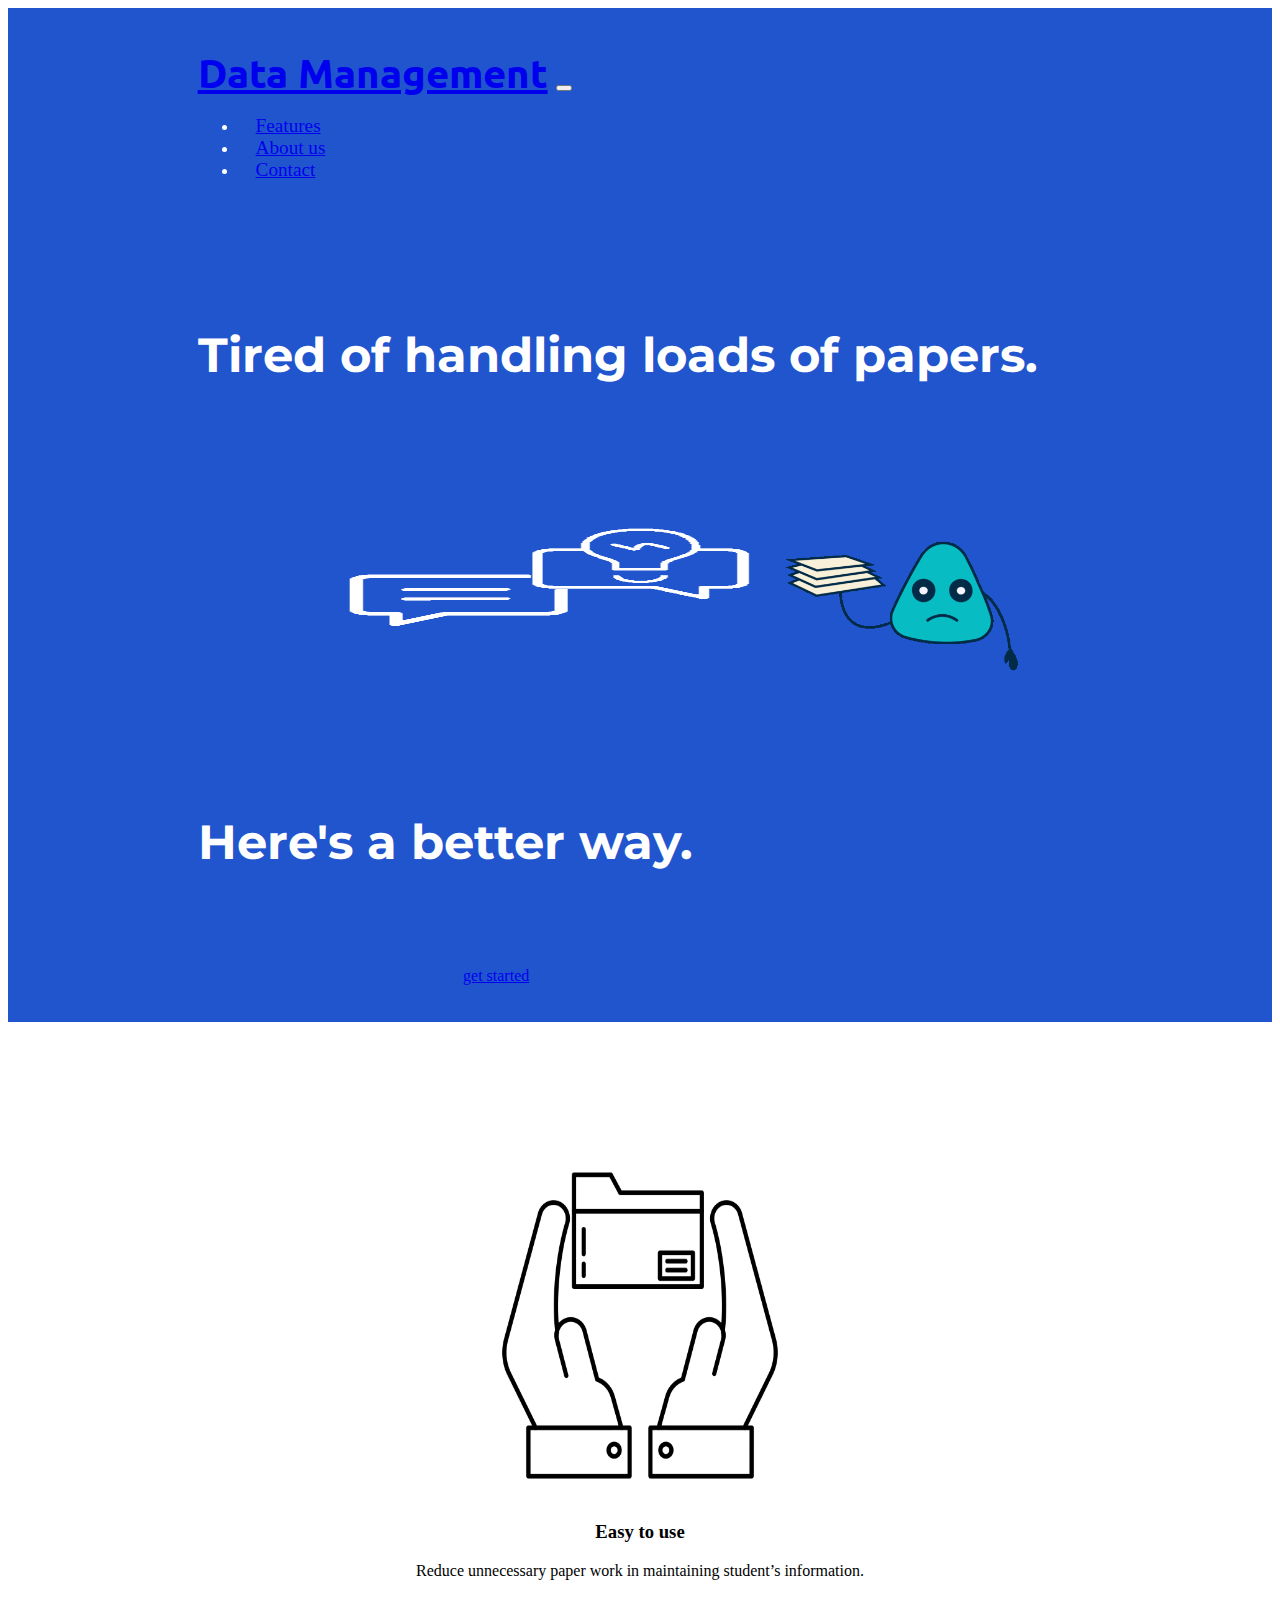
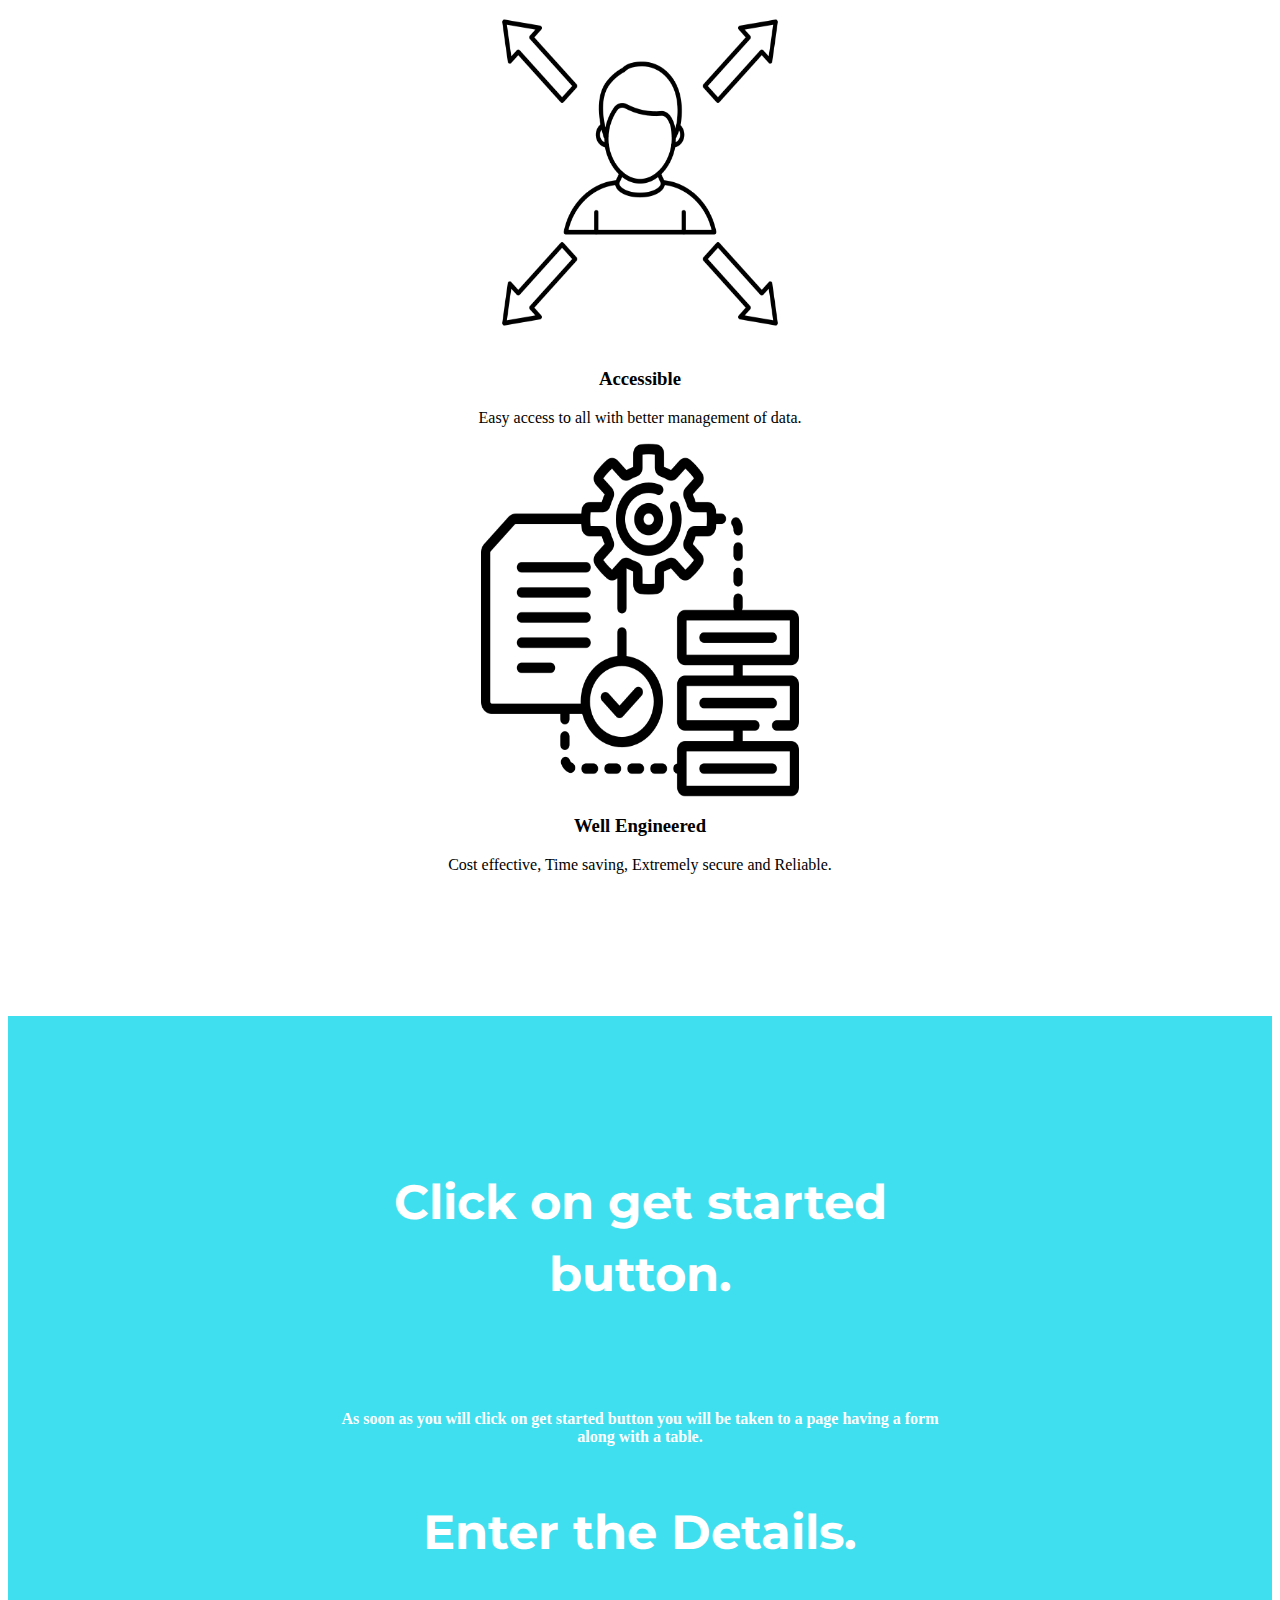
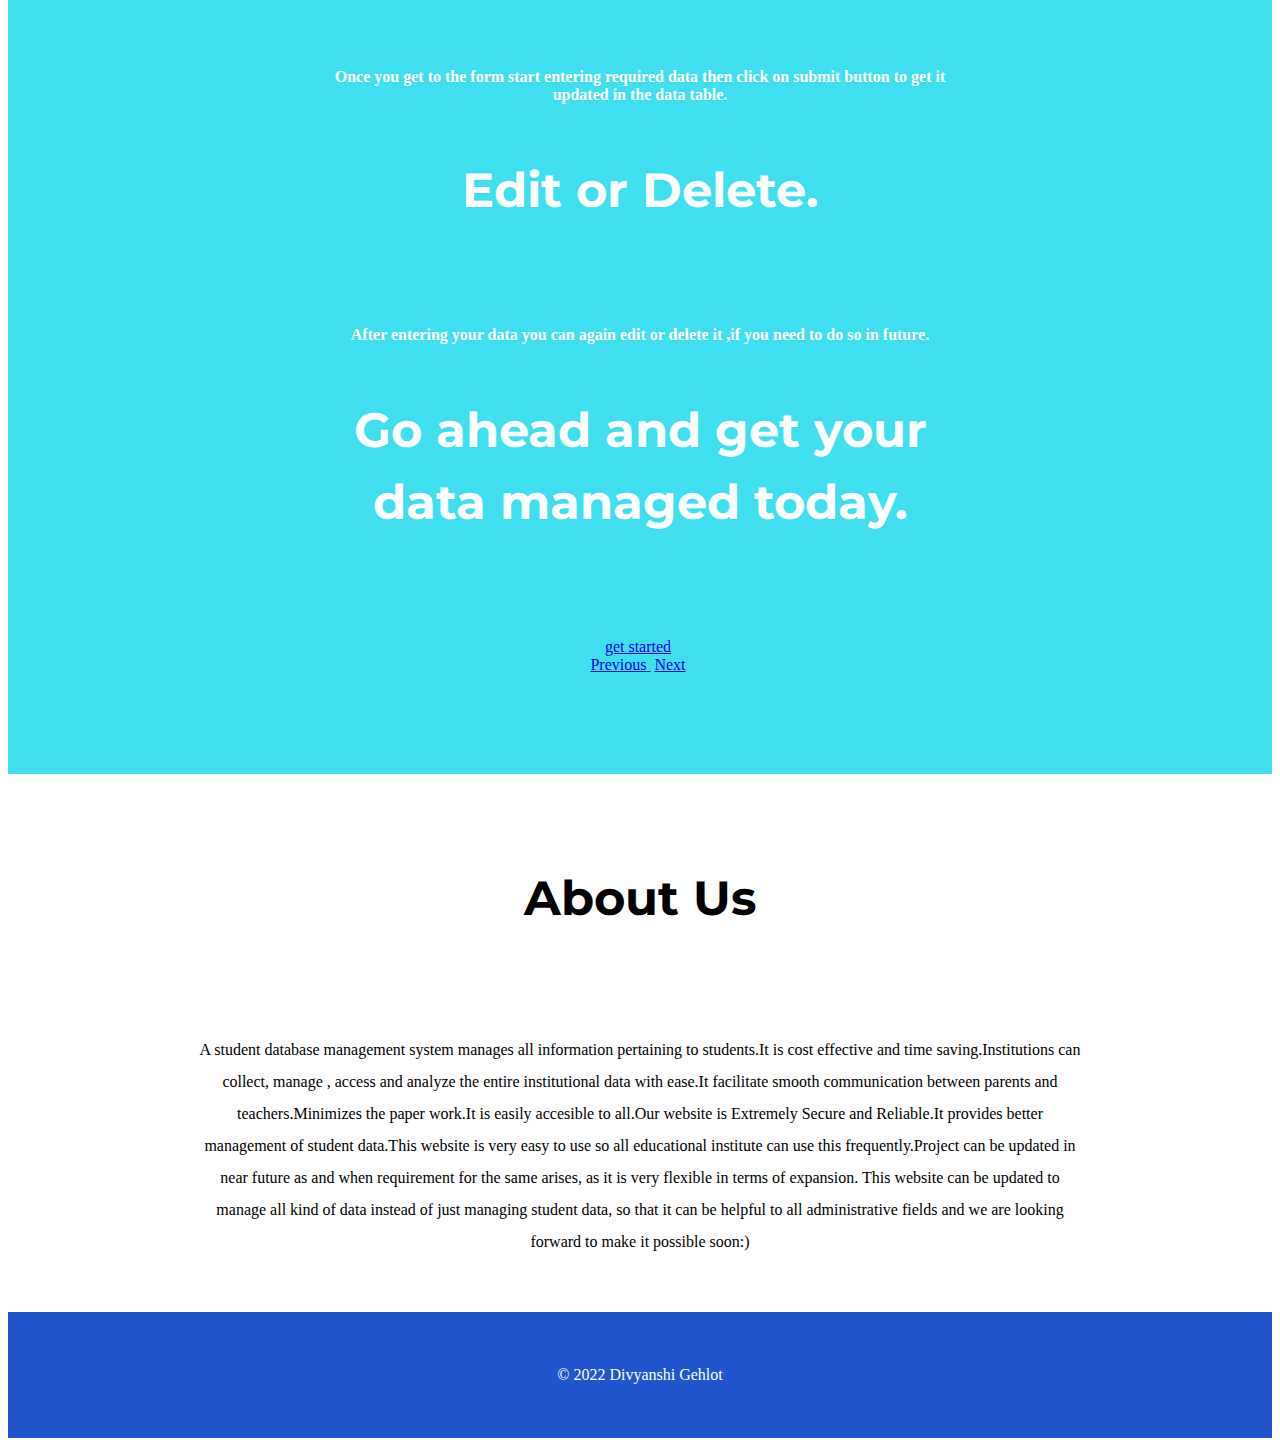
<file: index.html>
<html lang="en">
<head>
    <meta charset="UTF-8">
    <meta http-equiv="X-UA-Compatible" content="IE=edge">
    <meta name="viewport" content="width=device-width, initial-scale=1.0">
     <!--Title-->
    <title>Data Management</title>
    <!-- google fonts -->
    <link href="https://fonts.googleapis.com/css2?family=Montserrat:wght@900&family=Ubuntu:ital,wght@1,700&display=swap" rel="stylesheet">
     <!-- CSS File-->
    <link href="https://cdn.jsdelivr.net/npm/bootstrap@5.2.0-beta1/dist/css/bootstrap.min.css" rel="stylesheet" integrity="sha384-0evHe/X+R7YkIZDRvuzKMRqM+OrBnVFBL6DOitfPri4tjfHxaWutUpFmBp4vmVor" crossorigin="anonymous">
    <link rel="stylesheet" href="css/styles.css">
    <!-- Bootstrap script -->
  <script src="https://code.jquery.com/jquery-3.2.1.slim.min.js" integrity="sha384-KJ3o2DKtIkvYIK3UENzmM7KCkRr/rE9/Qpg6aAZGJwFDMVNA/GpGFF93hXpG5KkN" crossorigin="anonymous"></script>
  <script src="https://cdn.jsdelivr.net/npm/popper.js@1.12.9/dist/umd/popper.min.js" integrity="sha384-ApNbgh9B+Y1QKtv3Rn7W3mgPxhU9K/ScQsAP7hUibX39j7fakFPskvXusvfa0b4Q" crossorigin="anonymous"></script>
  <script src="https://cdn.jsdelivr.net/npm/bootstrap@4.0.0/dist/js/bootstrap.min.js" integrity="sha384-JZR6Spejh4U02d8jOt6vLEHfe/JQGiRRSQQxSfFWpi1MquVdAyjUar5+76PVCmYl" crossorigin="anonymous"></script>
</head>
<body>
  <section id="title">
      <!-- Nav Bar -->
      <div class="container-fluid">
<nav class="navbar navbar-expand-lg navbar-dark">
  <a class="navbar-brand" href="">Data Management</a>
  <button class="navbar-toggler" type="button" data-toggle="collapse" data-target="#navbarSupportedContent" aria-aria-controls="#navbarSupportedContent" aria-expanded="false" aria-label="toggle">
    <span class="navbar-toggler-icon"></span>
  </button>
  <div class="collapse navbar-collapse" id="navbarSupportedContent">
    <ul class="navbar-nav ms-auto">
      <li class="nav-item">
        <a class="nav-link" href="#features">Features</a>
      </li>
      <li class="nav-item">
          <a class="nav-link" href="#about-us">About us</a>
      </li>
      <li class="nav-item">
          <a class="nav-link" href="contact.html">Contact</a>
      </li>
    </ul>

  </div>

</nav>
<!-- title -->
<div class="row">
  <div class="col-lg-6 work-load">
    <h1>Tired of handling loads of papers.</h1>
  </div>
  <div class="col-lg-6">
    <img class="title-img1" src="img/work load.gif" alt="work load">
  </div>
</div>
<div class="row">
  <div class="col-lg-6 solution">
    <img class="title-img2" src="img/solution.gif" alt="solution">
  </div>
  <div class="col-lg-6">
    <h1 class="headline-2">Here's a better way.</h1>
      <a id="btn" class="btn btn-outline-light btn-lg get-started" href="Forms/form.html">get started</a>
  </div>
</div>
  </section>
  <!-- Features -->

  <section id="features">
<div class="row">
  <div class="feature-box col-lg-4">
    <img class="features-img" src="img/folder.png" alt="">
    <h3>Easy to use</h3>
    <p>Reduce unnecessary paper work in maintaining student’s information.</p>
  </div>
  <div class="feature-box col-lg-4">
      <img class="features-img" src="img/avatar.png" alt="">
    <h3>Accessible</h3>
    <p>Easy access to all with better management of data.</p>
  </div>
<div class="feature-box col-lg-4">
    <img class="features-img" src="img/process.png" alt="">
  <h3>Well Engineered</h3>
  <p>Cost effective, Time saving, Extremely secure and Reliable.</p>
</div>
</div>
  </section>
  <!-- how it works -->
<section id="working">
  <div id="working-carousel" class="carousel slide" data-ride="carousel">
    <div class="carousel-inner">
            <div class="carousel-item active">
              <h1 class="working-text">Click on get started button.</h1>
              <h4>As soon as you will click on get started button you will be taken to a page having a form along with a table.</h4>
            </div>
            <div class="carousel-item">
              <h1 class="working-text">Enter the Details.</h1>
              <h4>Once you get to the form start entering required data then click on submit button to get it updated in the data table.</h4>
            </div>
            <div class="carousel-item">
              <h1 class="working-text">Edit or Delete.</h1>
              <h4>After entering your data you can again edit or delete it ,if you need to do so in future.</h4>
            </div>
            <div class="carousel-item">
              <h1 class="working-text">Go ahead and get your data managed today.</h1>
                <a class="btn btn-outline-light btn-lg" href="Forms/form.html">get started</a>
            </div>
          </div>
          <a class="carousel-control-prev" href="#working-carousel" role="button" data-slide="prev">
            <span class="carousel-control-prev-icon" aria-hidden="true"></span>
            <span class="sr-only">Previous</span>
          </a>
          <a class="carousel-control-next" href="#working-carousel" role="button" data-slide="next">
            <span class="carousel-control-next-icon" aria-hidden="true"></span>
            <span class="sr-only">Next</span>
          </a>
  </div>
</section>

<section id="about-us">
  <h1>About Us</h1>
    <p>A student database management system manages all information pertaining to students.It is cost effective and time saving.Institutions can collect, manage , access and analyze the entire institutional data with ease.It facilitate smooth communication between parents and teachers.Minimizes the paper work.It is easily accesible to all.Our website is Extremely Secure and Reliable.It provides better management of student data.This website is very easy to use so all educational institute can use this frequently.Project can be updated in near future as and when requirement for the same arises, as it is very flexible in terms of expansion. This website can be updated to manage all kind of data instead of just managing student data, so that it can be helpful to all administrative fields and we are looking forward to make it possible soon:)


</p>
</section>

    <footer id="footer">

    <p>© 2022 Divyanshi Gehlot</p>
  </footer>
    <script src="index.js" charset="utf-8"></script>
</body>
</file>
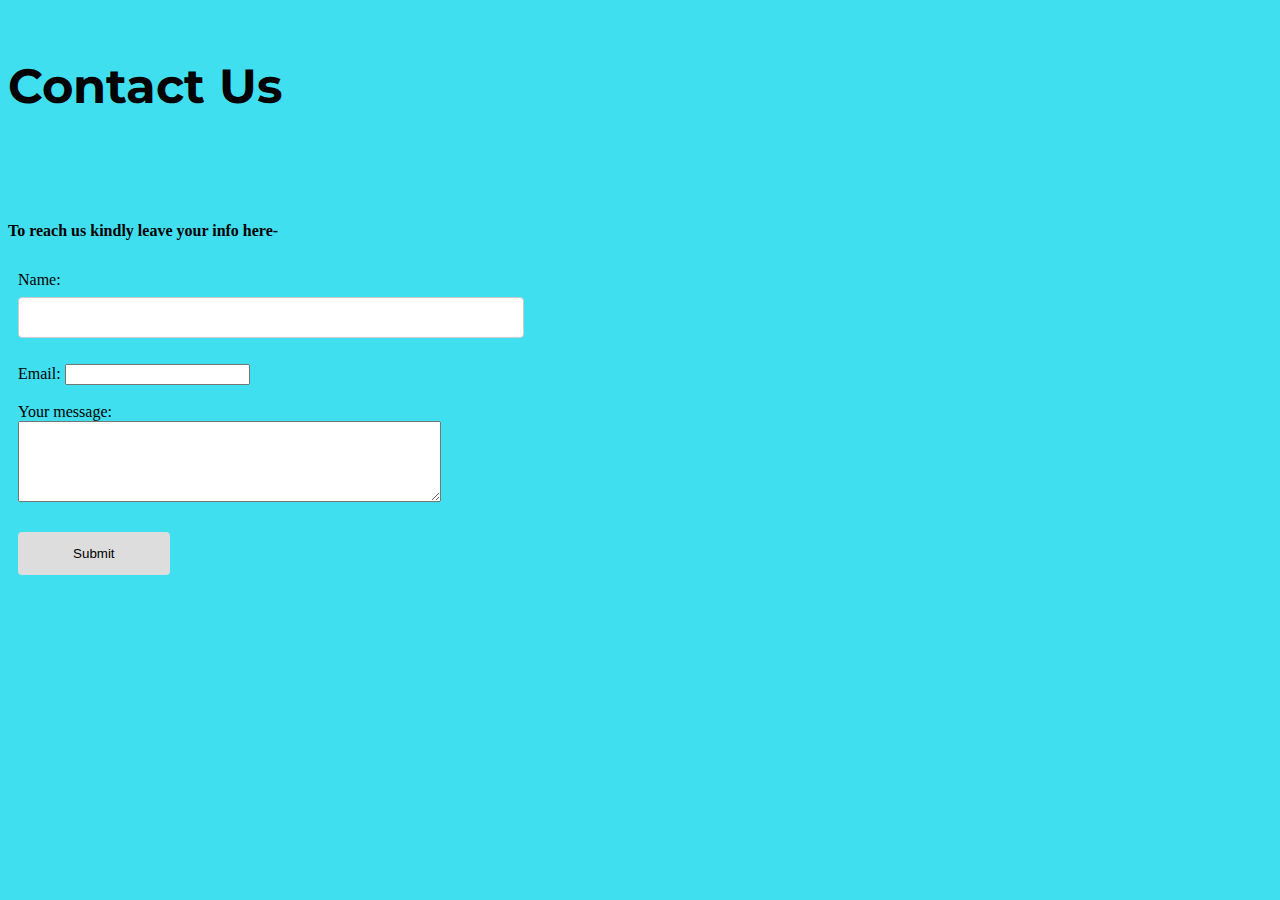
<file: contact.html>
<!DOCTYPE html>
<html lang="en" dir="ltr">
  <head>
    <meta charset="utf-8">
    <title>Contact</title>
    <!-- google fonts -->
<link href="https://fonts.googleapis.com/css2?family=Montserrat:wght@900&family=Ubuntu:ital,wght@1,700&display=swap" rel="stylesheet">
     <!-- CSS File-->
    <link href="https://cdn.jsdelivr.net/npm/bootstrap@5.2.0-beta1/dist/css/bootstrap.min.css" rel="stylesheet" integrity="sha384-0evHe/X+R7YkIZDRvuzKMRqM+OrBnVFBL6DOitfPri4tjfHxaWutUpFmBp4vmVor" crossorigin="anonymous">
    <link rel="stylesheet" href="css/styles.css">
    <!-- Bootstrap script -->
  <script src="https://code.jquery.com/jquery-3.2.1.slim.min.js" integrity="sha384-KJ3o2DKtIkvYIK3UENzmM7KCkRr/rE9/Qpg6aAZGJwFDMVNA/GpGFF93hXpG5KkN" crossorigin="anonymous"></script>
  <script src="https://cdn.jsdelivr.net/npm/popper.js@1.12.9/dist/umd/popper.min.js" integrity="sha384-ApNbgh9B+Y1QKtv3Rn7W3mgPxhU9K/ScQsAP7hUibX39j7fakFPskvXusvfa0b4Q" crossorigin="anonymous"></script>
  <script src="https://cdn.jsdelivr.net/npm/bootstrap@4.0.0/dist/js/bootstrap.min.js" integrity="sha384-JZR6Spejh4U02d8jOt6vLEHfe/JQGiRRSQQxSfFWpi1MquVdAyjUar5+76PVCmYl" crossorigin="anonymous"></script>
  </head>
  <body id="contact">
    <h1>Contact Us</h1>
  <p>
    <h4>To reach us kindly leave your info here-</h4>
  </p>
  <form class="form" action="mailto:divyanshigehlot13@gmail.com" method="post" enctype="text/plain">
    <label>Name:</label>
    <input type="text" name="Yourname" value="">
    <br>
    <br>
    <label>Email:</label>
    <input type="email" name="Youremail" value="">
    <br>
    <br />
    <label>Your message:</label>
    <br>
    <textarea name="Yourmessage" rows="5" cols="50"></textarea>
    <br>
    <br>
    <input type="submit" name="">
  </form>
<script src="index.js" charset="utf-8"></script>
  </body>
</html>
</file>
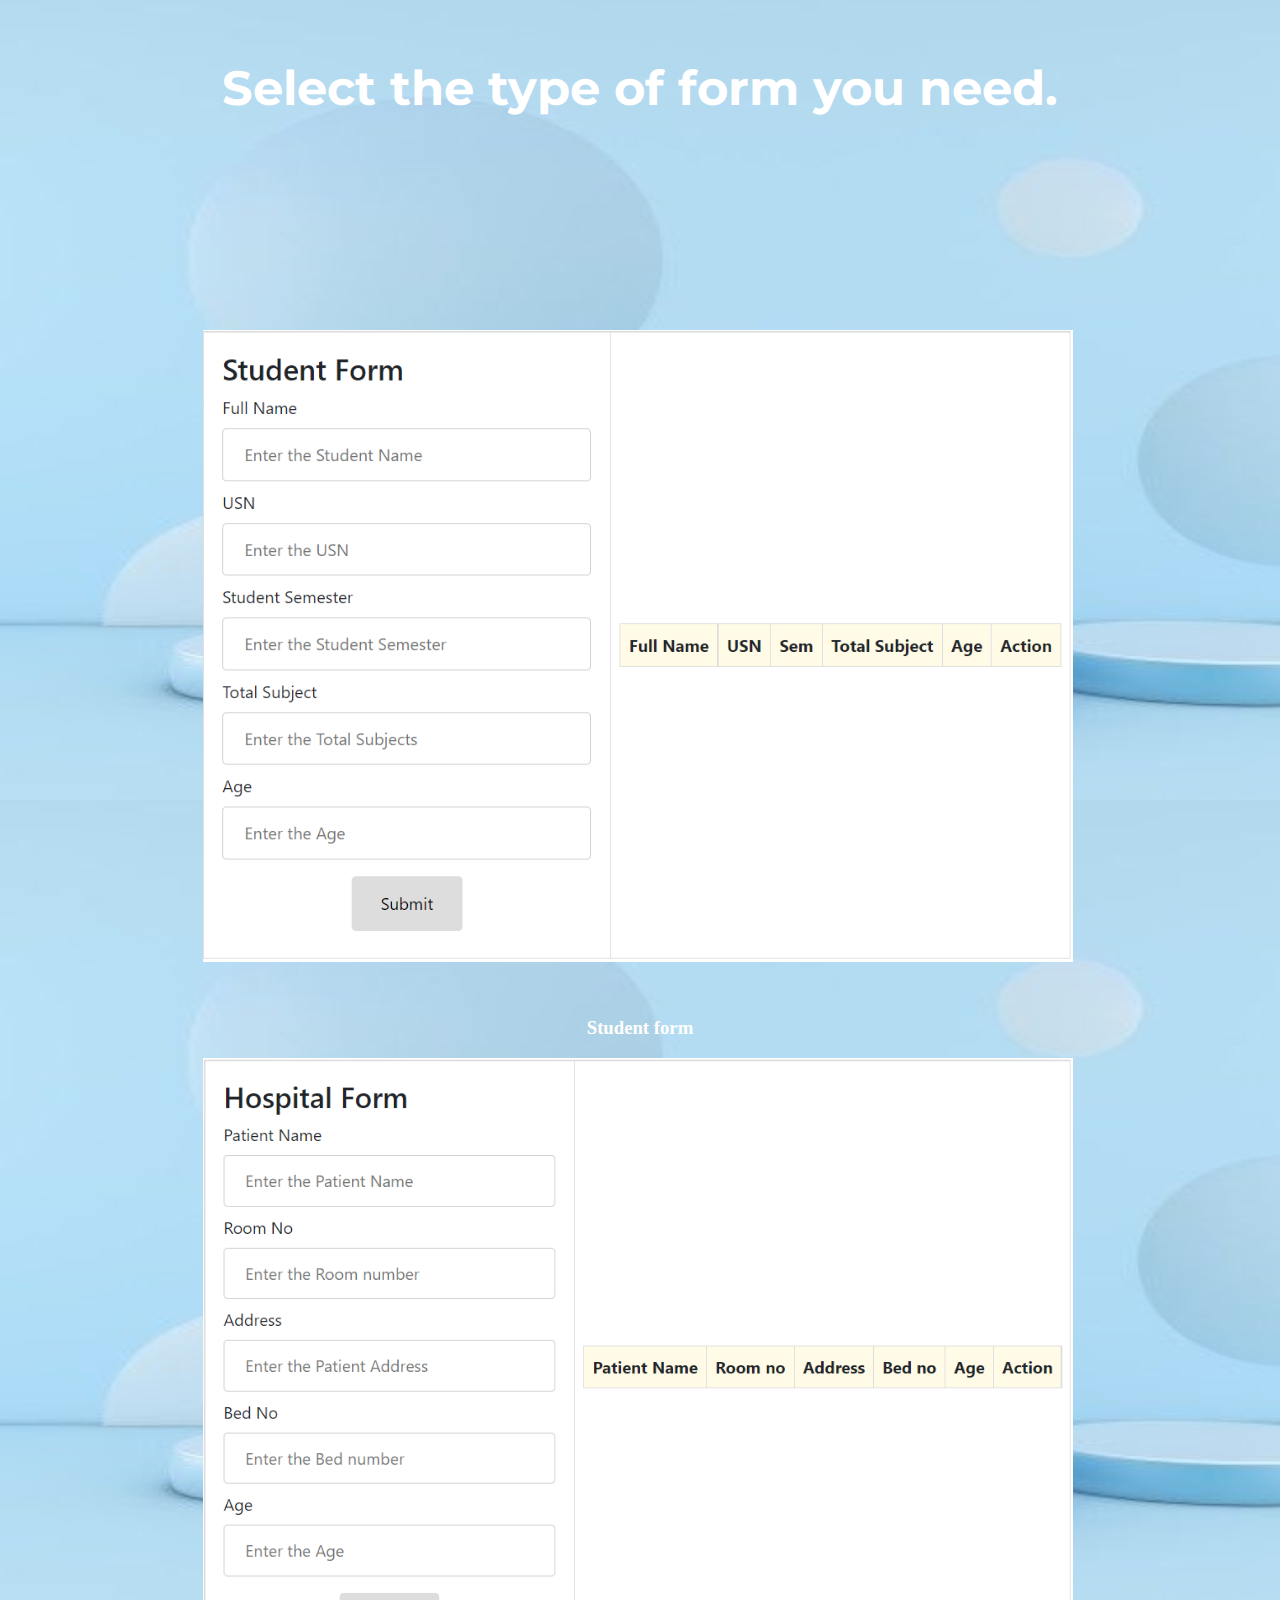
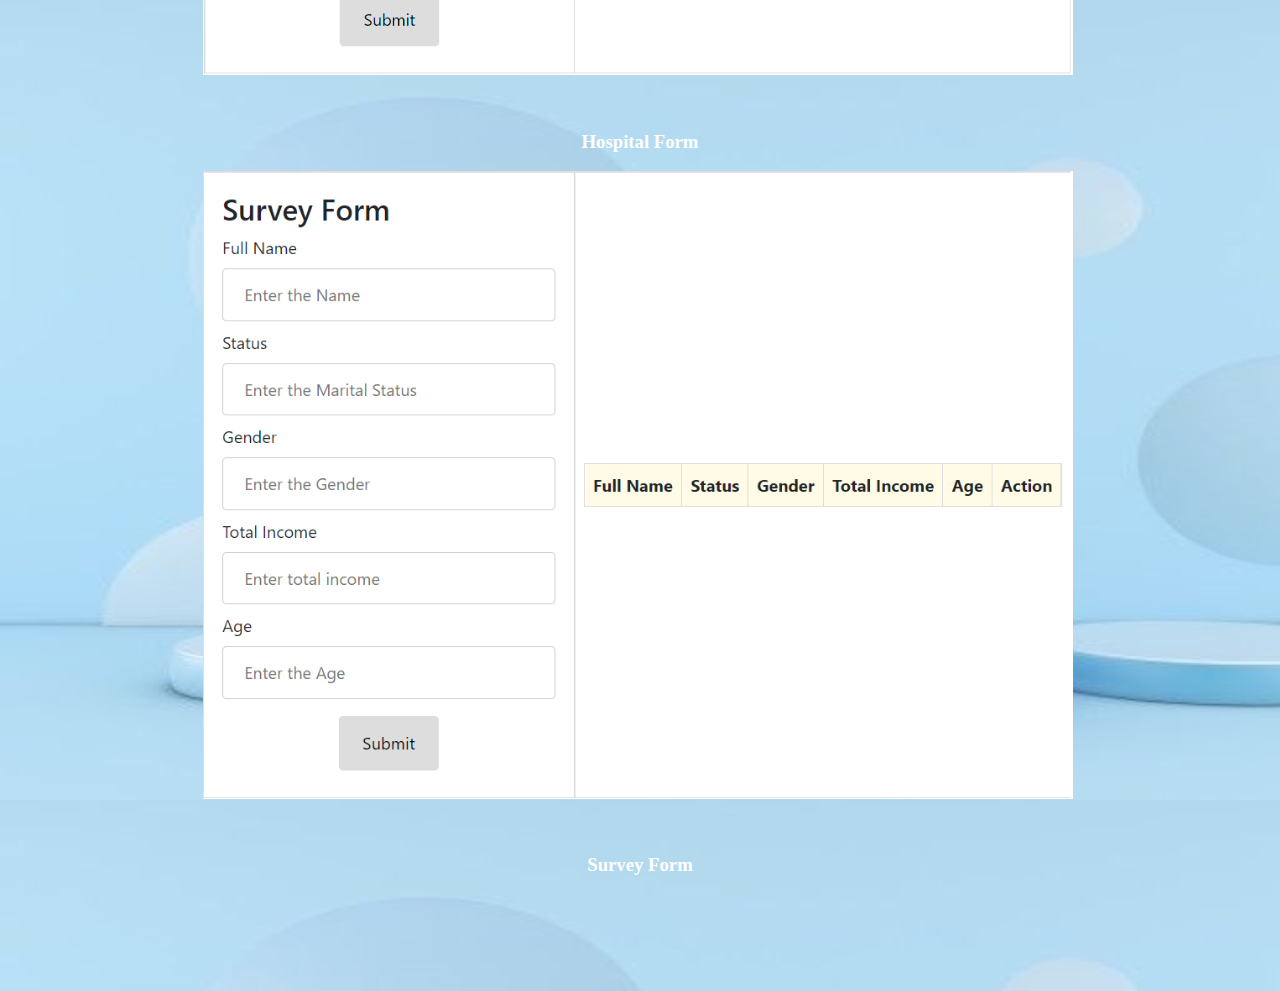
<file: Forms/form.html>
<!DOCTYPE html>
<html lang="en" dir="ltr">
  <head>
    <meta charset="utf-8">
    <title>Form menu</title>
    <!-- google fonts -->
<link href="https://fonts.googleapis.com/css2?family=Montserrat:wght@900&family=Ubuntu:ital,wght@1,700&display=swap" rel="stylesheet">
     <!-- CSS File-->
    <link href="https://cdn.jsdelivr.net/npm/bootstrap@5.2.0-beta1/dist/css/bootstrap.min.css" rel="stylesheet" integrity="sha384-0evHe/X+R7YkIZDRvuzKMRqM+OrBnVFBL6DOitfPri4tjfHxaWutUpFmBp4vmVor" crossorigin="anonymous">
    <link rel="stylesheet" href="../css/styles.css">
    <!-- Bootstrap script -->
  <script src="https://code.jquery.com/jquery-3.2.1.slim.min.js" integrity="sha384-KJ3o2DKtIkvYIK3UENzmM7KCkRr/rE9/Qpg6aAZGJwFDMVNA/GpGFF93hXpG5KkN" crossorigin="anonymous"></script>
  <script src="https://cdn.jsdelivr.net/npm/popper.js@1.12.9/dist/umd/popper.min.js" integrity="sha384-ApNbgh9B+Y1QKtv3Rn7W3mgPxhU9K/ScQsAP7hUibX39j7fakFPskvXusvfa0b4Q" crossorigin="anonymous"></script>
  <script src="https://cdn.jsdelivr.net/npm/bootstrap@4.0.0/dist/js/bootstrap.min.js" integrity="sha384-JZR6Spejh4U02d8jOt6vLEHfe/JQGiRRSQQxSfFWpi1MquVdAyjUar5+76PVCmYl" crossorigin="anonymous"></script>
  </head>
  <body id="menu" style="background-image:url('../img/formbg.jpg')">
    <h1 class="menu-intro">Select the type of form you need.</h1>

    <div class="demo row">
      <div class="demo1 col-lg-4">
        <p>
          <a href="student.html">
          <img class="demo-img" src="../img/studemo.png" alt="Student form demo"></a>
        </p>
        <h3>Student form</h3>
      </div>
    <div class="demo2 col-lg-4">
      <p>
        <a href="hospital.html">
        <img class="demo-img" src="../img/hospdemo.png" alt="Hospital form demo"></a>
      </p>
      <h3>Hospital Form</h3>
    </div>
      <div class="demo3 col-lg-4">
        <p>
          <a href="survey.html">
          <img class="demo-img" src="../img/survdemo.png" alt="Survey form demo">
          </a>
        </p>
         <h3>Survey Form</h3>
      </div>
    </div>
  </body>
</html>
</file>
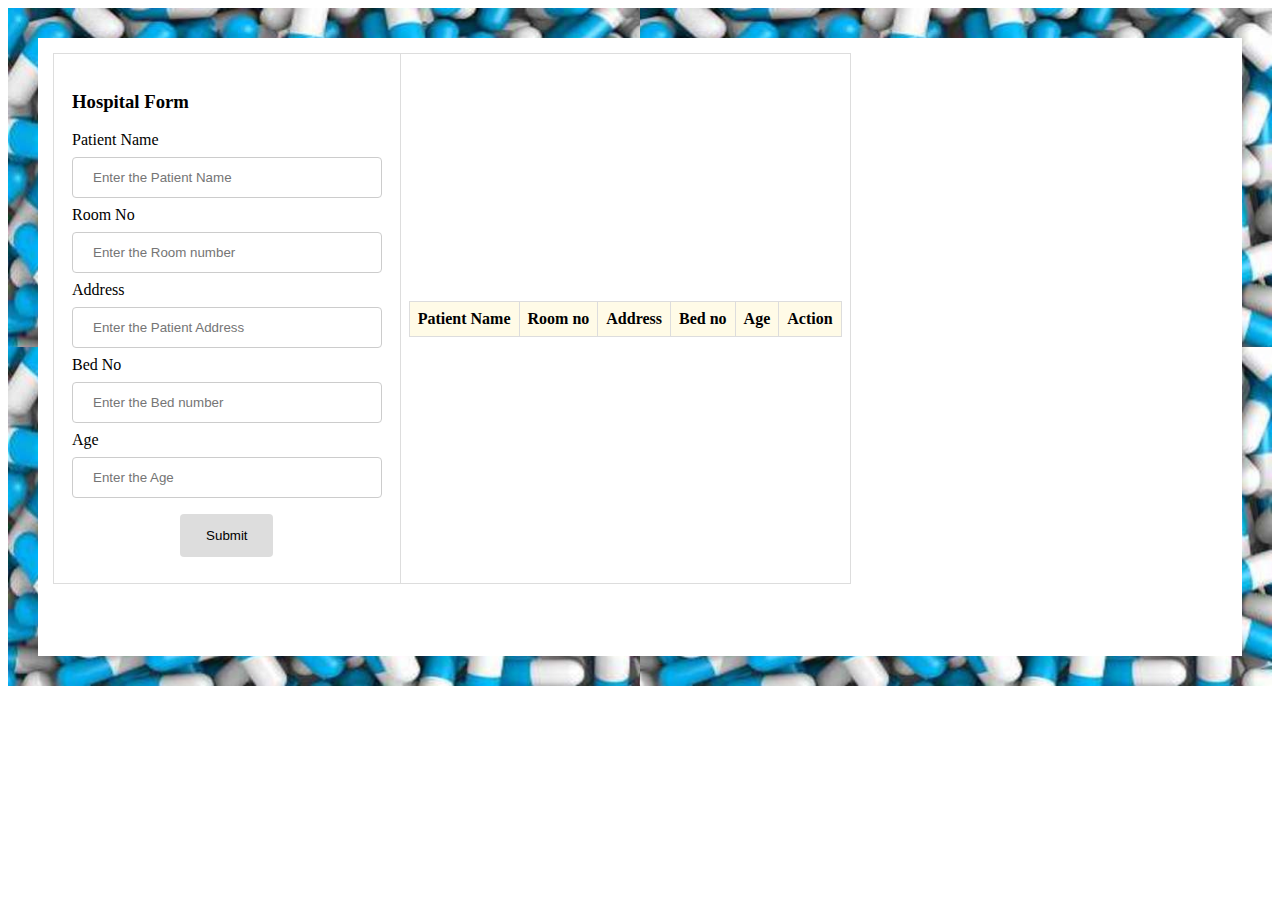
<file: Forms/hospital.html>
<!DOCTYPE html>
<html lang="en" dir="ltr">
  <head>
    <meta charset="utf-8">
    <title>Hospital Form</title>
    <!-- google fonts -->
<link href="https://fonts.googleapis.com/css2?family=Montserrat:wght@900&family=Ubuntu:ital,wght@1,700&display=swap" rel="stylesheet">
     <!-- CSS File-->
    <link href="https://cdn.jsdelivr.net/npm/bootstrap@5.2.0-beta1/dist/css/bootstrap.min.css" rel="stylesheet" integrity="sha384-0evHe/X+R7YkIZDRvuzKMRqM+OrBnVFBL6DOitfPri4tjfHxaWutUpFmBp4vmVor" crossorigin="anonymous">
    <link rel="stylesheet" href="../css/styles.css">
    <!-- Bootstrap script -->
  <script src="https://code.jquery.com/jquery-3.2.1.slim.min.js" integrity="sha384-KJ3o2DKtIkvYIK3UENzmM7KCkRr/rE9/Qpg6aAZGJwFDMVNA/GpGFF93hXpG5KkN" crossorigin="anonymous"></script>
  <script src="https://cdn.jsdelivr.net/npm/popper.js@1.12.9/dist/umd/popper.min.js" integrity="sha384-ApNbgh9B+Y1QKtv3Rn7W3mgPxhU9K/ScQsAP7hUibX39j7fakFPskvXusvfa0b4Q" crossorigin="anonymous"></script>
  <script src="https://cdn.jsdelivr.net/npm/bootstrap@4.0.0/dist/js/bootstrap.min.js" integrity="sha384-JZR6Spejh4U02d8jOt6vLEHfe/JQGiRRSQQxSfFWpi1MquVdAyjUar5+76PVCmYl" crossorigin="anonymous"></script>
  </head>
  <body id="form" style="border-image: url(../img/medicine.jpg) 40 round">
    <table>
        <!--Row-1-->
        <tr>
            <!--Column-1-->
            <td>
                <!--Form-->
                <form onsubmit="event.preventDefault();onFormSubmit();" autocomplete="off">


                 <h3>Hospital Form</h3>
                  <!--div-1-->
                    <div>
                        <label id="heading1">Patient Name</label>
                        <!--Validation Error-->
                        <label class="validation-error hide" id="userNamevalidationError">This field is required</label>
                        <!--Input User <Name--></Name-->
                        <input type="text" name="userName" id="userName" placeholder="Enter the Patient Name">
                    </div>
                    <!--div-2-->
                    <div>
                        <label>Room No</label>
                        <!--Validation Error-->
                        <label class="validation-error hide" id="rollNovalidationError" >This field is required</label>
                        <!--Input Roll No-->
                        <input type="text" name="rollNo" id="rollNo" placeholder="Enter the Room number">
                    </div>
                    <!--div-3-->
                    <div>
                        <label>Address</label>
                        <!--Validation Error-->
                        <label class="validation-error hide" id="stdClassvalidationError">This field is required</label>
                       <!--Input Student Class-->
                        <input type="text" name="stdClass" id="stdClass" placeholder="Enter the Patient Address">
                    </div>
                    <!--div-4-->
                    <div>
                        <label>Bed No</label>
                        <!--Validation Error-->
                        <label class="validation-error hide" id="tsubvalidationError">This field is required</label>
                        <!--Input Total Subject-->
                        <input type="number" name="tsub" id="tsub" placeholder="Enter the Bed number">
                    </div>
                    <!--div-5-->
                    <div>
                        <label>Age</label>
                        <!--Validation Error-->
                        <label class="validation-error hide" id="agevalidationError">This field is required</label>
                        <!--Input Age-->
                        <input type="number" name="age" id="age" placeholder="Enter the Age">
                    </div>
                    <!--div-6-->
                    <div class="form-action-buttons">
                        <!--Input Button-->
                        <input type="submit" value="Submit">
                    </div>
                </form>
            </td>
            <!--Column-2-->
            <td>
                <!--Nested Table-->
                <table class="list" id="stdlist" style="background-color: #C2976D;">
                    <!--Table Head-->
                    <thead>
                        <!--Row-2-->
                        <tr>
                            <th>Patient Name</th>
                            <th> Room no</th>
                            <th>Address</th>
                            <th>Bed no</th>
                            <th>Age</th>
                            <th>Action</th>
                        </tr>
                    </thead>
                    <!--Table Body-->
                    <tbody>
                    </tbody>
                </table>
            </td>
        </tr>
    </table>
        <script src="../index.js" charset="utf-8"></script>
  </body>
</html>
</file>
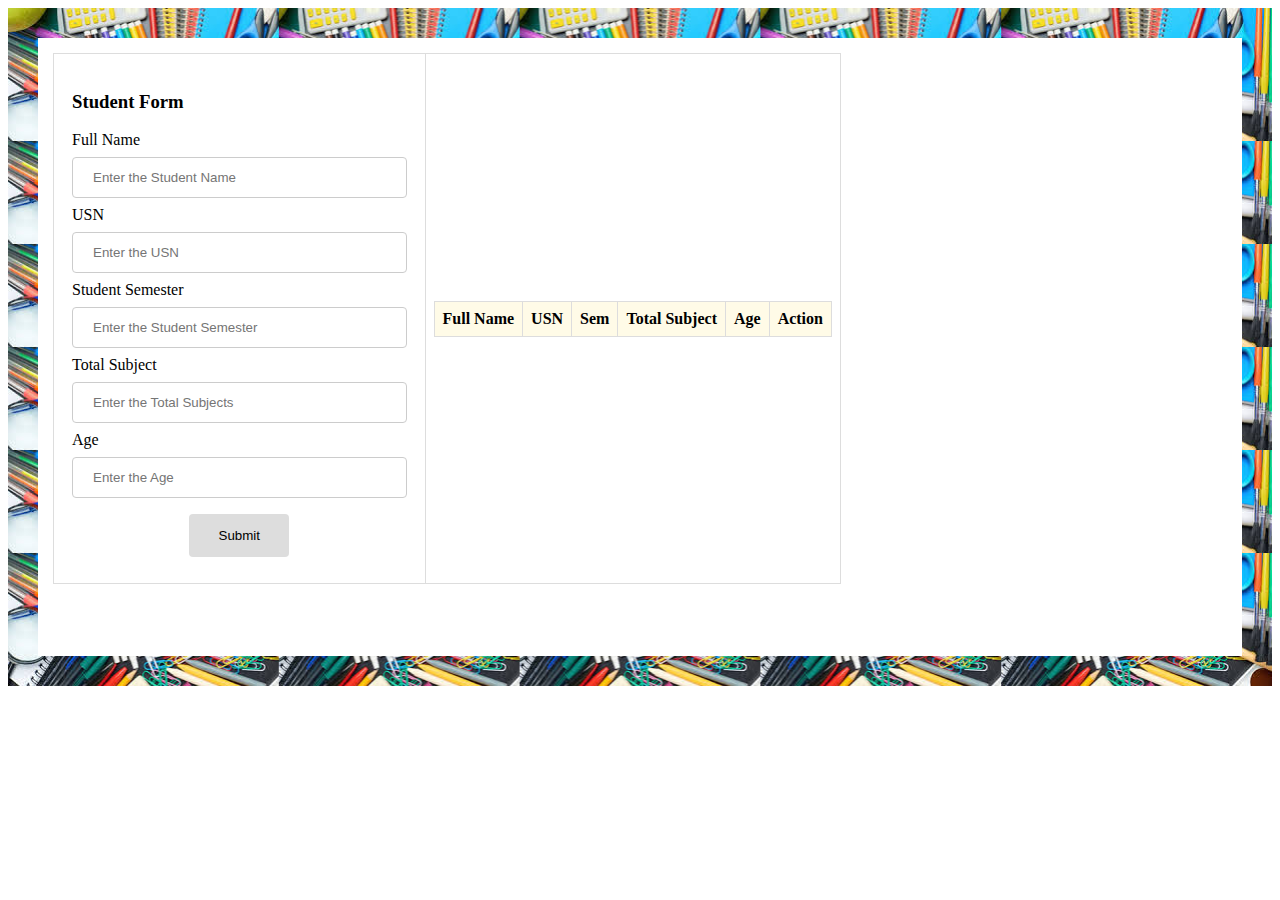
<file: Forms/student.html>
<!DOCTYPE html>
<html lang="en" dir="ltr">
  <head>
    <meta charset="utf-8">
    <title>Student Form</title>
    <!-- google fonts -->
<link href="https://fonts.googleapis.com/css2?family=Montserrat:wght@900&family=Ubuntu:ital,wght@1,700&display=swap" rel="stylesheet">
     <!-- CSS File-->
    <link href="https://cdn.jsdelivr.net/npm/bootstrap@5.2.0-beta1/dist/css/bootstrap.min.css" rel="stylesheet" integrity="sha384-0evHe/X+R7YkIZDRvuzKMRqM+OrBnVFBL6DOitfPri4tjfHxaWutUpFmBp4vmVor" crossorigin="anonymous">
    <link rel="stylesheet" href="../css/styles.css">
    <!-- Bootstrap script -->
  <script src="https://code.jquery.com/jquery-3.2.1.slim.min.js" integrity="sha384-KJ3o2DKtIkvYIK3UENzmM7KCkRr/rE9/Qpg6aAZGJwFDMVNA/GpGFF93hXpG5KkN" crossorigin="anonymous"></script>
  <script src="https://cdn.jsdelivr.net/npm/popper.js@1.12.9/dist/umd/popper.min.js" integrity="sha384-ApNbgh9B+Y1QKtv3Rn7W3mgPxhU9K/ScQsAP7hUibX39j7fakFPskvXusvfa0b4Q" crossorigin="anonymous"></script>
  <script src="https://cdn.jsdelivr.net/npm/bootstrap@4.0.0/dist/js/bootstrap.min.js" integrity="sha384-JZR6Spejh4U02d8jOt6vLEHfe/JQGiRRSQQxSfFWpi1MquVdAyjUar5+76PVCmYl" crossorigin="anonymous"></script>
  </head>
  <body id="form" style="border-image: url(../img/stationary.jpg) 30 round">
    <table>
        <!--Row-1-->
        <tr>
            <!--Column-1-->
            <td>
                <!--Form-->
                <form onsubmit="event.preventDefault();onFormSubmit();" autocomplete="off">


                 <h3>Student Form</h3>
                  <!--div-1-->
                    <div>
                        <label id="heading1">Full Name</label>
                        <!--Validation Error-->
                        <label class="validation-error hide" id="userNamevalidationError">This field is required</label>
                        <!--Input User Name-->
                        <input type="text" name="userName" id="userName" placeholder="Enter the Student Name">
                    </div>
                    <!--div-2-->
                    <div>
                        <label>USN</label>
                        <!--Validation Error-->
                        <label class="validation-error hide" id="rollNovalidationError" >This field is required</label>
                        <!--Input Roll No-->
                        <input type="text" name="rollNo" id="rollNo" placeholder="Enter the USN">
                    </div>
                    <!--div-3-->
                    <div>
                        <label>Student Semester</label>
                        <!--Validation Error-->
                        <label class="validation-error hide" id="stdClassvalidationError">This field is required</label>
                       <!--Input Student Class-->
                        <input type="text" name="stdClass" id="stdClass" placeholder="Enter the Student Semester">
                    </div>
                    <!--div-4-->
                    <div>
                        <label>Total Subject</label>
                        <!--Validation Error-->
                        <label class="validation-error hide" id="tsubvalidationError">This field is required</label>
                        <!--Input Total Subject-->
                        <input type="number" name="tsub" id="tsub" placeholder="Enter the Total Subjects">
                    </div>
                    <!--div-5-->
                    <div>
                        <label>Age</label>
                        <!--Validation Error-->
                        <label class="validation-error hide" id="agevalidationError">This field is required</label>
                        <!--Input Age-->
                        <input type="number" name="age" id="age" placeholder="Enter the Age">
                    </div>
                    <!--div-6-->
                    <div class="form-action-buttons">
                        <!--Input Button-->
                        <input type="submit" value="Submit">
                    </div>
                </form>
            </td>
            <!--Column-2-->
            <td>
                <!--Nested Table-->
                <table class="list" id="stdlist" style="background-color: #C2976D;">
                    <!--Table Head-->
                    <thead>
                        <!--Row-2-->
                        <tr>
                            <th>Full Name</th>
                            <th> USN</th>
                            <th>Sem</th>
                            <th>Total Subject</th>
                            <th>Age</th>
                            <th>Action</th>
                        </tr>
                    </thead>
                    <!--Table Body-->
                    <tbody>
                    </tbody>
                </table>
            </td>
        </tr>
    </table>
        <script src="../index.js" charset="utf-8"></script>
  </body>
</html>
</file>
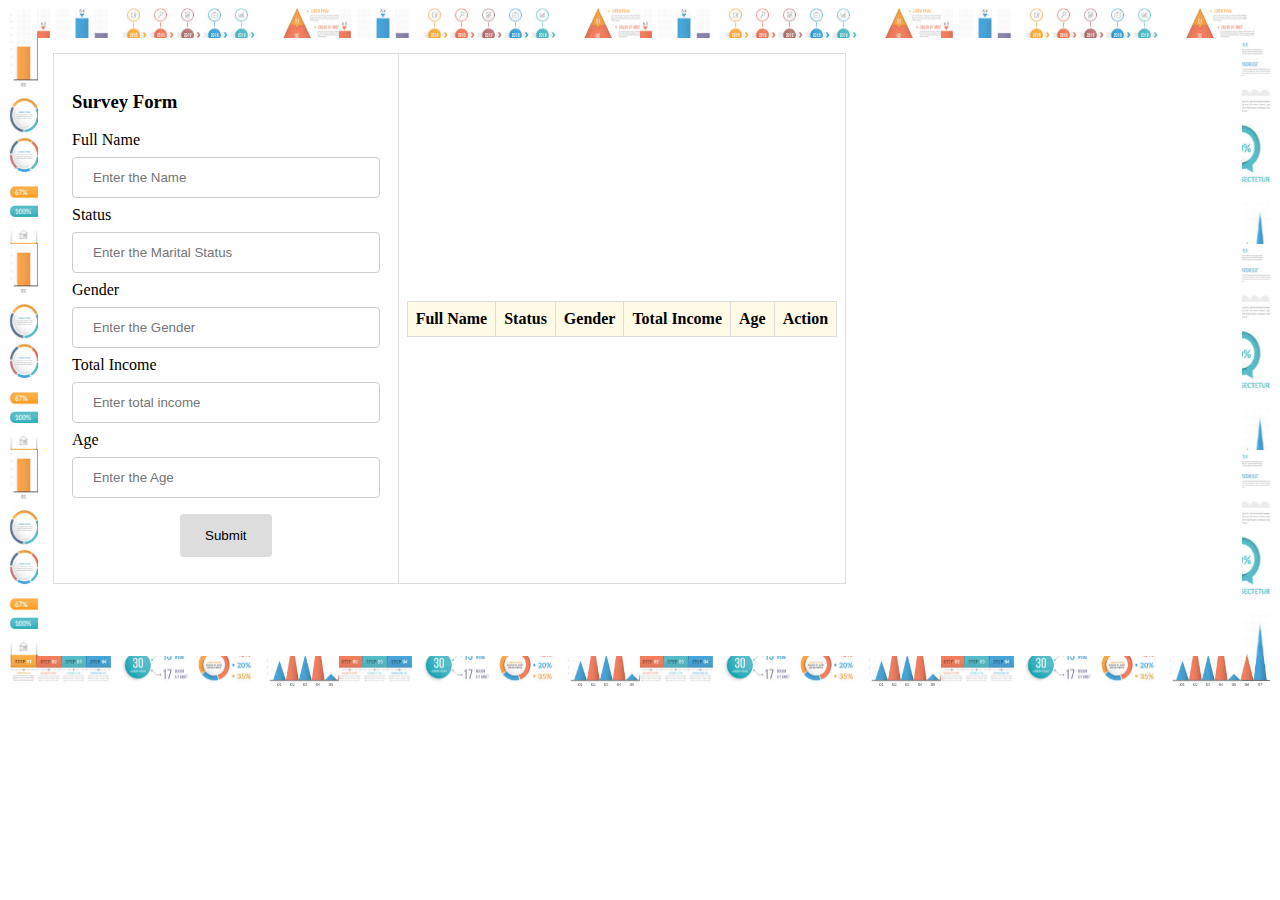
<file: Forms/survey.html>
<!DOCTYPE html>
<html lang="en" dir="ltr">
  <head>
    <meta charset="utf-8">
    <title>Survey form</title>
    <!-- google fonts -->
<link href="https://fonts.googleapis.com/css2?family=Montserrat:wght@900&family=Ubuntu:ital,wght@1,700&display=swap" rel="stylesheet">
     <!-- CSS File-->
    <link href="https://cdn.jsdelivr.net/npm/bootstrap@5.2.0-beta1/dist/css/bootstrap.min.css" rel="stylesheet" integrity="sha384-0evHe/X+R7YkIZDRvuzKMRqM+OrBnVFBL6DOitfPri4tjfHxaWutUpFmBp4vmVor" crossorigin="anonymous">
    <link rel="stylesheet" href="../css/styles.css">
    <!-- Bootstrap script -->
  <script src="https://code.jquery.com/jquery-3.2.1.slim.min.js" integrity="sha384-KJ3o2DKtIkvYIK3UENzmM7KCkRr/rE9/Qpg6aAZGJwFDMVNA/GpGFF93hXpG5KkN" crossorigin="anonymous"></script>
  <script src="https://cdn.jsdelivr.net/npm/popper.js@1.12.9/dist/umd/popper.min.js" integrity="sha384-ApNbgh9B+Y1QKtv3Rn7W3mgPxhU9K/ScQsAP7hUibX39j7fakFPskvXusvfa0b4Q" crossorigin="anonymous"></script>
  <script src="https://cdn.jsdelivr.net/npm/bootstrap@4.0.0/dist/js/bootstrap.min.js" integrity="sha384-JZR6Spejh4U02d8jOt6vLEHfe/JQGiRRSQQxSfFWpi1MquVdAyjUar5+76PVCmYl" crossorigin="anonymous"></script>
  </head>
  <body id="form" style="border-image: url(../img/survey.jpg) 50 round">
    <table>
        <!--Row-1-->
        <tr>
            <!--Column-1-->
            <td>
                <!--Form-->
                <form onsubmit="event.preventDefault();onFormSubmit();" autocomplete="off">


                 <h3>Survey Form</h3>
                  <!--div-1-->
                    <div>
                        <label id="heading1">Full Name</label>
                        <!--Validation Error-->
                        <label class="validation-error hide" id="userNamevalidationError">This field is required</label>
                        <!--Input User Name-->
                        <input type="text" name="userName" id="userName" placeholder="Enter the Name">
                    </div>
                    <!--div-2-->
                    <div>
                        <label>Status</label>
                        <!--Validation Error-->
                        <label class="validation-error hide" id="rollNovalidationError" >This field is required</label>
                        <!--Input Roll No-->
                        <input type="text" name="rollNo" id="rollNo" placeholder="Enter the Marital Status">
                    </div>
                    <!--div-3-->
                    <div>
                        <label>Gender</label>
                        <!--Validation Error-->
                        <label class="validation-error hide" id="stdClassvalidationError">This field is required</label>
                       <!--Input Student Class-->
                        <input type="text" name="stdClass" id="stdClass" placeholder="Enter the Gender">
                    </div>
                    <!--div-4-->
                    <div>
                        <label>Total Income</label>
                        <!--Validation Error-->
                        <label class="validation-error hide" id="tsubvalidationError">This field is required</label>
                        <!--Input Total Subject-->
                        <input type="number" name="tsub" id="tsub" placeholder="Enter total income">
                    </div>
                    <!--div-5-->
                    <div>
                        <label>Age</label>
                        <!--Validation Error-->
                        <label class="validation-error hide" id="agevalidationError">This field is required</label>
                        <!--Input Age-->
                        <input type="number" name="age" id="age" placeholder="Enter the Age">
                    </div>
                    <!--div-6-->
                    <div class="form-action-buttons">
                        <!--Input Button-->
                        <input type="submit" value="Submit">
                    </div>
                </form>
            </td>
            <!--Column-2-->
            <td>
                <!--Nested Table-->
                <table class="list" id="stdlist" style="background-color: #C2976D;">
                    <!--Table Head-->
                    <thead>
                        <!--Row-2-->
                        <tr>
                            <th>Full Name</th>
                            <th>Status</th>
                            <th>Gender</th>
                            <th>Total Income</th>
                            <th>Age</th>
                            <th>Action</th>
                        </tr>
                    </thead>
                    <!--Table Body-->
                    <tbody>
                    </tbody>
                </table>
            </td>
        </tr>
    </table>
        <script src="../index.js" charset="utf-8"></script>
  </body>
</html>
</file>
<file: css/styles.css>
<style>
       body > table{
    width: 100%;
}
h1{
  margin: 50px auto 100px auto;
    font-family: 'montserrat',sans-serif;
      font-size: 3rem;
        line-height: 1.5;
}
/* Navigation bar*/
.container-fluid{
  padding: 3% 15%;
}
.navbar{
  padding: 0 0 4.5rem;
}
.navbar-brand{
  font-family: 'Ubuntu';
  font-size: 2.5rem;
  font-weight: bold;
}
.nav-item{
  padding: 0 18px;
}
.nav-link{
  font-size: 1.2rem;
  font-family: 'montserrat-light';
}
/* contact */
#contact{
  background-color:#40DFEF;
}
/* title */
#title{
  background-color: #2155CD;
  color: #fff;
  margin-bottom: 0;
}
.work-load{
  margin-bottom: 0;
}
.title-img1{
  padding-top: 0;
  width: 20%;
  position: absolute;
  right: 250px;
}
.solution{
  margin-top: 0;
  height: 30%;
}
.title-img2{
  padding-top: 0;
  height: 80%;
  width: 80%;
}
.headline-2{
  padding-top:0;
  margin-bottom: 10%;
}
.get-started{
    margin:0 3% 0 30%;
}
/* features */
#Features{
  padding: 10% 15%;
  background-color: #fff;
}
.feature-box{
  padding:0 5%;
  text-align: center;
}
.features-img{
  height: 40%;
  width: 40%;
}
/* table */
#form{
  border: 30px solid transparent;
  padding: 15px 15px 72px 15px;
  background-repeat: no-repeat;
}
#working{
  background-color: #40DFEF;
    padding: 3% 15%;
    text-align: center;
    color: #fff;
}
.working-text{
  line-height: 1.5;
}
#working-carousel{
    padding: 7% 15%;
}
/* about us */
#about-us{
  text-align: center;
    padding: 3% 15%;
      line-height: 2;
}
/* table */
table{
    border-collapse: collapse;
    text-align: center;
}
table.list{
    width:100%;
    text-align: center;
}
table.list td{
    text-align: center;
}
td, th {
    border: 1px solid #dddddd;
    text-align: left;
    padding: 8px;
}
tr:nth-child(even),table.list thead>tr {
    background-color: #FFFBE7;
}
input[type=text], input[type=number] {
    width: 100%;
    padding: 12px 20px;
    margin: 8px 0;
    display: inline-block;
    border: 1px solid #ccc;
    border-radius: 4px;
    box-sizing: border-box;
}
input[type=submit]{
    width: 30%;
    background-color: #ddd;
    color: #000;
    padding: 14px 20px;
    margin: 8px 0;
    border: none;
    border-radius: 4px;
    cursor: pointer;
}
form{
    padding: 10px;

}
form div.form-action-buttons{
    text-align: center;

}
a{
    cursor: pointer;
    text-decoration: underline;
    color: #0000ee;
    margin-right: 4px;
}
label.validation-error{
    color:   red;
    margin-left: 5px;
}
.hide{
    display:none;
}
/* footer */
#footer{
  background-color: #2155CD;
  text-align: center;
  padding: 3% 15% 3% 15%;
  color: #fff;
}
.form{
  width: 40%;
}
/* for change in screen size */
@media (max-width:1028px){
#title{
  text-align:center;
}
.title-img1{
  position: static;
  width: 60%;
}
#footer{
  padding: 7% 15%;
}
}
   </style>
/* Form menu */
#menu{
  background-color: #40DFEF;
}

.menu-intro{
  font-family: 'montserrat',sans-serif;
  text-align: center;
  color: #fff;
  line-height: 0;
  padding-top: 3%;
  padding-bottom: 3%;
}

   /* drop down */

   .dropbtn {
  background-color: #04AA6D;
  color: white;
  padding: 16px;
  font-size: 16px;
  border: none;
}

.dropdown {
  position: relative;
  display: inline-block;
  left: 45%;
}

.dropdown-content {
  display: none;
  position: absolute;
  background-color: #f1f1f1;
  min-width: 160px;
  box-shadow: 0px 8px 16px 0px rgba(0,0,0,0.2);
  z-index: 1;
}

.dropdown-content a {
  color: black;
  padding: 12px 16px;
  text-decoration: none;
  display: block;
}

.dropdown-content a:hover {background-color: #ddd;}

.dropdown:hover .dropdown-content {display: block;}

.dropdown:hover .dropbtn {background-color: #3e8e41;}

/* demo */
.demo{
  padding: 7%;
  text-align: center;
  color: #fff;
}
.demo-img{
  height: 100%;
  width:  80%;
  padding-bottom: 3%;

}
</file>
